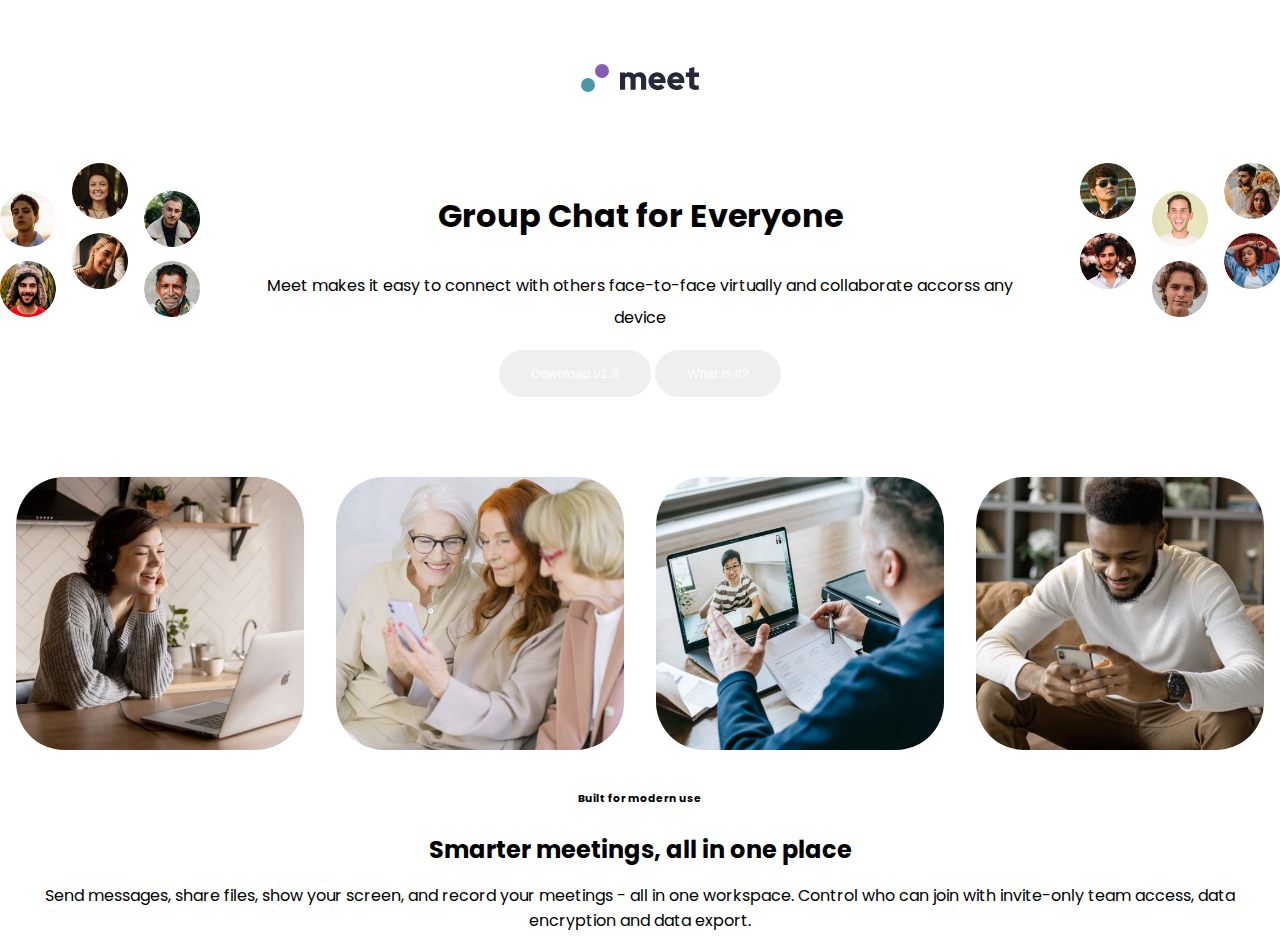
<file: index.html>
<!DOCTYPE html>
<html lang="en">
  <head>
    <meta charset="UTF-8" />
    <meta http-equiv="X-UA-Compatible" content="IE=edge" />
    <meta name="viewport" content="width=device-width, initial-scale=1.0" />
    <title>Meet - Home</title>
    <link rel="stylesheet" href="style.css" />
  </head>

  <body>
    <header class="logo">
      <img src="/assets/logo.svg" alt="logo" />
    </header>

    <section class="section-one">
      <div class="section-one-image-1">
        <img src="/assets/desktop/image-hero-left.png" alt="hero-left" />
      </div>

      <div class="section-one-text">
        <h1>Group Chat for Everyone</h1>
        <p>
          Meet makes it easy to connect with others face-to-face virtually and
          collaborate accorss any device
        </p>

        <button>Download v1.3</button>
        <button>What is it?</button>
      </div>

      <div class="section-one-image-2">
        <img src="/assets/desktop/image-hero-right.png" alt="hero-right" />
      </div>
    </section>

    <section class="section-two">
      <img
        src="/assets/desktop/image-woman-in-videocall.jpg"
        alt="woman-videocall"
      />
      <img
        src="/assets/desktop/image-women-videochatting.jpg"
        alt="women-videochatting"
      />
      <img
        src="/assets/desktop/image-men-in-meeting.jpg"
        alt="men-in-meeting"
      />
      <img src="/assets/desktop/image-man-texting.jpg" alt="man-texting" />
    </section>

    <section class="section-three">
      <h6>Built for modern use</h6>
      <h1>Smarter meetings, all in one place</h1>
      <p>
        Send messages, share files, show your screen, and record your meetings -
        all in one workspace. Control who can join with invite-only team access,
        data encryption and data export.
      </p>
    </section>
  </body>
</html>
</file>
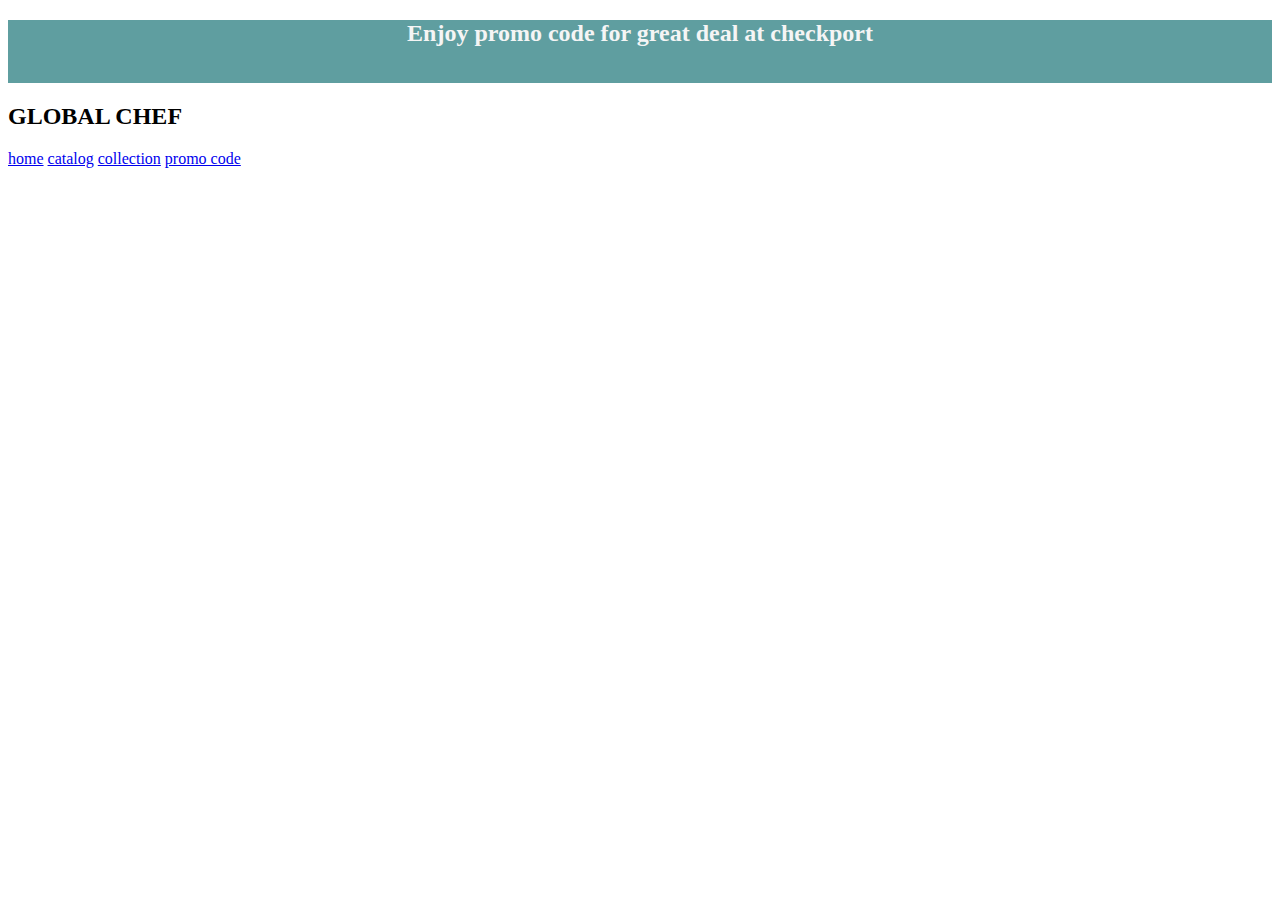
<file: globalchef.html>
<!DOCTYPE html>
<html lang="en">
  <head>
    <meta charset="UTF-8" />
    <meta http-equiv="X-UA-Compatible" content="IE=edge" />
    <meta name="viewport" content="width=device-width, initial-scale=1.0" />
    <title>Global chef</title>
    <link rel="stylesheet" href="globalchef.css" />
  </head>
  <body>
    <div class="div-1">
      <h2>Enjoy promo code for great deal at checkport</h2>
    </div>
    <div class="div-2">
      <h2>GLOBAL CHEF</h2>
      <a href="#">home</a>
      <a href="#">catalog</a>
      <a href="#">collection</a>
      <a href="#">promo code</a>
    </div>
  </body>
</html>
</file>
<file: style.css>
@import url("https://fonts.googleapis.com/css2?family=Poppins&display=swap");

body {
  margin: 0;
  padding: 0;
  box-sizing: border-box;
  font-family: "Poppins", sans-serif;
  min-width: 375px;
  /* text-align: center; */
}

header {
  text-align: center;
  margin: 4rem 0;
}

.section-one {
  margin-bottom: 5rem;
}
.section-one img {
  display: none;
}

.section-one-text {
  text-align: center;
  line-height: 2;
}

.section-one-text h1 {
  font-size: 2rem;
  font-weight: bolder;
}

.section-one-text button {
  padding: 1rem 2rem;
  color: #fff;
  border-style: none;
  border-radius: 5rem;
}

.btn-1 {
  background-color: #4892a6;
}

.btn-2 {
  background-color: #8460b3;
  margin-right: 2rem;
}

.section-two {
  margin: 14px 1rem;
}

.section-two img {
  width: 100%;
  border-radius: 3rem 0 3rem 0;
  margin-bottom: 1rem;
}

.section-three {
  text-align: center;
}

.section-three h5 {
  text-transform: uppercase;
  letter-spacing: 5px;
  color: #4892a6;
}

.section-three h1 {
  font-size: 1.5rem;
}

.section-three p {
  padding: 0 2rem;
}

@media (min-width: 576px) {
  .section-one .section-one-text {
    background: linear-gradient(rgba(0, 0, 0, 0.8), rgba(0, 0, 0, 0.8)),
      url(/assets/desktop/image-hero-left.png);
    color: #fff;
    padding: 3rem;
  }

  .section-two {
    display: grid;
    grid-template-columns: 1fr 1fr;
    gap: 2rem;
  }

  .section-two img {
    border-radius: 3rem;
  }
}

@media (min-width: 992px) {
  .section-one .section-one-text {
    background: #fff;
    color: #000;
  }

  .section-one .section-one-text {
    padding: 0 3rem;
  }
  .section-one img {
    display: block;
    width: 100%;
  }

  .section-one {
    display: grid;
    grid-template-columns: 200px 1fr 200px;
  }

  .section-two {
    display: grid;
    grid-template-columns: 1fr 1fr 1fr 1fr;
  }
}
</file>
<file: globalchef.css>
.div-1 {
  text-align: center;
  background-color: cadetblue;
  color: whitesmoke;
  font-size: bolder;
  padding-bottom: 1rem;
}
</file>
